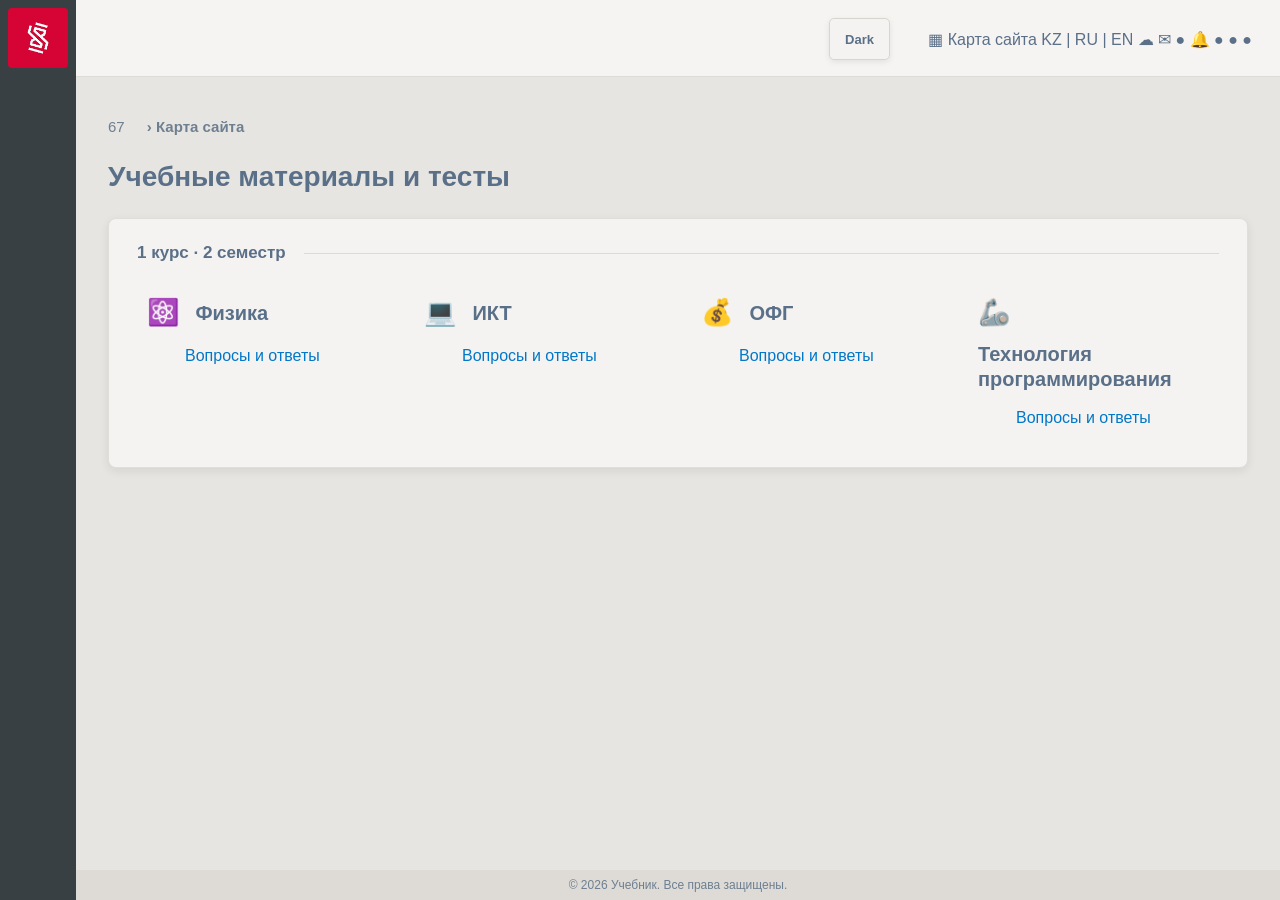
<file: index.html>
<!DOCTYPE html>
<html lang="ru">
<head>
  <meta charset="UTF-8" />
  <meta name="viewport" content="width=device-width, initial-scale=1.0" />
  <meta http-equiv="Cache-Control" content="no-cache, no-store, must-revalidate" />
  <meta http-equiv="Pragma" content="no-cache" />
  <meta http-equiv="Expires" content="0" />
  <script>(function(){try{document.documentElement.setAttribute('data-plt-theme',localStorage.getItem('pltTheme')||'light')}catch(e){document.documentElement.setAttribute('data-plt-theme','light')}}());</script>
  <title>Учебник</title>
  <link href="https://fonts.googleapis.com/css2?family=Unbounded:wght@400;700;900&family=Mulish:wght@400;500;600&display=swap" rel="stylesheet" />
  <style>*,*::before,*::after{box-sizing:border-box;margin:0;padding:0}
:root{--bg:#090909;--surface:#111;--border:#252525;--accent:#d7d1c5;--accent2:#7dd3a4;--text:#f4f1ea;--muted:#9c968b}
body{background:var(--bg);color:var(--text);font-family:'Mulish',sans-serif;min-height:100vh;display:flex;flex-direction:column;align-items:center;letter-spacing:0;overflow-x:hidden}
header{width:100%;max-width:1040px;padding:58px 20px 0}
.label{font-family:'Unbounded',sans-serif;font-size:12px;letter-spacing:.08em;color:var(--muted);margin-bottom:18px}
h1{font-family:'Unbounded',sans-serif;max-width:760px;font-size:clamp(2.4rem,6vw,5.4rem);font-weight:900;line-height:.98;color:var(--text);margin-bottom:12px}
main{width:100%;max-width:1040px;padding:0 20px 80px}
.semester-block{margin-top:46px;margin-bottom:48px}
.semester-header{display:flex;align-items:center;gap:18px;margin-bottom:16px}
.semester-badge{font-family:'Unbounded',sans-serif;font-size:11px;letter-spacing:.08em;text-transform:uppercase;color:var(--muted);white-space:nowrap}
.semester-line{flex:1;height:1px;background:var(--border)}
.subjects{display:grid;grid-template-columns:repeat(auto-fit,minmax(230px,1fr));gap:12px}
.subject-card{display:block;min-height:168px;text-decoration:none;background:var(--surface);border:1px solid var(--border);border-radius:6px;padding:22px;transition:border-color .16s,transform .16s,background .16s;position:relative;overflow:hidden}
.subject-card:hover{border-color:#6d675f;transform:translateY(-2px);background:#151515}
.card-icon{width:38px;height:38px;display:grid;place-items:center;border-radius:6px;background:#181818;border:1px solid #2c2c2c;font-size:23px;margin-bottom:24px}
.card-title{font-family:'Unbounded',sans-serif;font-size:clamp(14px,1.08vw,16px);font-weight:700;line-height:1.35;color:var(--text);margin-bottom:6px}
.card-meta{font-size:13px;line-height:1.5;color:var(--muted)}
.card-arrow{position:absolute;top:18px;right:18px;font-size:18px;color:var(--muted);transition:color .16s}
.subject-card:hover .card-arrow{color:var(--text)}
footer{color:#5f5a54;font-size:12px;padding-bottom:32px}
/* PLATONUS THEME */
:root{--plt-bg:#e7e5e1;--plt-panel:#f4f3f1;--plt-sidebar:#384044;--plt-red:#e4003f;--plt-blue:#5a6f88;--plt-link:#0077c8;--plt-border:#d8d5cf;--plt-text:#263241;--plt-muted:#7f858b}
body{display:block;background:var(--plt-bg);color:var(--plt-text);font-family:Arial,'Mulish',sans-serif;min-height:100vh;padding-left:76px}
body::before{content:"";position:fixed;left:0;top:0;bottom:0;width:76px;background:var(--plt-sidebar);z-index:20}
body::after{content:"";position:fixed;left:76px;top:0;right:0;height:76px;background:#f5f4f2;box-shadow:0 1px 0 rgba(0,0,0,.04);z-index:40}
header{max-width:none;width:auto;padding:118px 32px 0 32px;position:relative;z-index:45}
header::before{content:"";position:fixed;left:8px;top:8px;width:60px;height:60px;background:url("[data-uri]") center/cover no-repeat;z-index:60;border-radius:4px}
header::after{content:"▦  Карта сайта    KZ | RU | EN   ☁   ✉  ●   🔔  ●   ●   ●";position:fixed;right:28px;top:18px;height:42px;display:flex;align-items:center;color:#5a6f88;font:400 16px Arial,sans-serif;z-index:55}
.label{color:#6d7f91;font:400 15px Arial,sans-serif;letter-spacing:0;margin:0 0 24px}
.label::before{content:"";display:none}
.label::after{content:"  ›  Карта сайта";margin-left:18px;font-weight:700}
h1{max-width:none;color:var(--plt-blue);font-family:Arial,'Mulish',sans-serif;font-size:28px;font-weight:700;line-height:1.25;margin:0 0 24px;text-transform:none}
main{max-width:none;width:auto;padding:0 32px 80px;position:relative;z-index:2}
.semester-block{margin:0;background:var(--plt-panel);border:1px solid #e0ded9;border-radius:8px;box-shadow:0 3px 10px rgba(0,0,0,.08);padding:24px 28px}
.semester-header{margin:0 0 22px;gap:18px}
.semester-badge{font-family:Arial,sans-serif;font-size:17px;font-weight:700;color:var(--plt-blue);letter-spacing:0;text-transform:none}
.semester-line{background:#ddd9d3}
.subjects{grid-template-columns:repeat(4,minmax(180px,1fr));gap:26px}
.subject-card{min-height:158px;background:transparent;border:0;border-radius:6px;padding:12px 10px;color:var(--plt-link);box-shadow:none}
.subject-card:hover{background:#eeecea;border-color:transparent;transform:none}
.card-icon{width:auto;height:auto;display:inline-block;background:transparent;border:0;color:#555;font-size:26px;margin:0 12px 14px 0;vertical-align:middle}
.card-title{display:inline-block;color:var(--plt-blue);font-family:Arial,sans-serif;font-size:20px;font-weight:700;line-height:1.25;margin:0 0 12px;vertical-align:middle}
.card-meta{display:block;color:var(--plt-link);font-size:16px;line-height:1.7;margin-left:38px}
.card-arrow{display:none}
footer{position:fixed;left:76px;right:0;bottom:0;background:#dedbd6;color:#6d7f91;text-align:center;padding:8px 0;font-size:12px;z-index:35}
.theme-toggle{position:fixed;right:390px;top:18px;height:42px;z-index:70;padding:0 15px;border:1px solid var(--plt-border);border-radius:5px;background:var(--plt-panel);color:var(--plt-blue);font:700 13px Arial,sans-serif;box-shadow:0 2px 6px rgba(0,0,0,.08);cursor:pointer}
.theme-toggle:hover{border-color:#c4beb5;background:#eeece8}
html[data-plt-theme="dark"]{--plt-bg:#202326;--plt-panel:#2a2e32;--plt-sidebar:#242a2e;--plt-blue:#c4d0dd;--plt-link:#71b8ef;--plt-border:#3c4248;--plt-text:#eef2f5;--plt-muted:#9ca8b3;color-scheme:dark}
html[data-plt-theme="dark"] body::after{background:#262a2e;box-shadow:0 1px 0 rgba(255,255,255,.05)}
html[data-plt-theme="dark"] header::after{color:#c4d0dd}
html[data-plt-theme="dark"] .label{color:#9ca8b3}
html[data-plt-theme="dark"] .label::after{color:#b5c3d0}
html[data-plt-theme="dark"] .semester-block{background:var(--plt-panel);border-color:#3c4248;box-shadow:0 3px 12px rgba(0,0,0,.22)}
html[data-plt-theme="dark"] .semester-line{background:#3c4248}
html[data-plt-theme="dark"] .subject-card:hover{background:#30353a}
html[data-plt-theme="dark"] footer{background:#262a2e;color:#9ca8b3}
html[data-plt-theme="dark"] .theme-toggle{background:#30353a;border-color:#47505a;color:#eef2f5}
@media(max-width:900px){
  body{padding-left:0 !important}
  body::before,body::after,header::before,header::after,
  .label::before,.label::after{display:none !important}

  header{padding:14px 14px 0 !important;width:100% !important;max-width:none !important}

  .label{font:400 13px Arial,sans-serif !important;color:var(--plt-muted) !important;letter-spacing:0 !important;margin:0 0 8px !important}

  h1{font-family:Arial,sans-serif !important;font-size:20px !important;font-weight:700 !important;color:var(--plt-blue) !important;margin:0 0 14px !important;line-height:1.3 !important}

  main{max-width:none !important;width:100% !important;padding:0 0 70px !important}

  /* Семестровый блок — убираем карточку, делаем плоским */
  .semester-block{background:transparent !important;border:0 !important;box-shadow:none !important;border-radius:0 !important;padding:0 !important;margin:0 !important}

  .semester-header{padding:10px 14px 8px !important;margin:0 0 2px !important;background:var(--plt-panel) !important;border-bottom:1px solid var(--plt-border) !important;gap:12px !important}

  .semester-badge{font:700 14px Arial,sans-serif !important;color:var(--plt-blue) !important;text-transform:none !important;letter-spacing:0 !important}

  .semester-line{background:var(--plt-border) !important}

  /* Карточки — список строк */
  .subjects{display:flex !important;flex-direction:column !important;gap:0 !important;grid-template-columns:unset !important}

  .subject-card{
    display:flex !important;align-items:center !important;
    min-height:unset !important;height:68px !important;
    background:var(--plt-panel) !important;
    border:0 !important;border-bottom:1px solid var(--plt-border) !important;border-radius:0 !important;
    padding:0 14px !important;
    position:relative !important;transform:none !important;
  }
  .subject-card:hover,.subject-card:active{background:#e4e1dc !important;transform:none !important}
  html[data-plt-theme="dark"] .subject-card{background:var(--plt-panel) !important;border-color:#3c4248 !important}
  html[data-plt-theme="dark"] .subject-card:active{background:#30353a !important}

  /* Иконка */
  .card-icon{
    width:38px !important;height:38px !important;
    display:flex !important;align-items:center !important;justify-content:center !important;
    background:#edeae6 !important;border:1px solid #d8d5cf !important;border-radius:8px !important;
    font-size:20px !important;
    margin:0 13px 0 0 !important;
    flex-shrink:0;vertical-align:unset !important;
  }
  html[data-plt-theme="dark"] .card-icon{background:#30353a !important;border-color:#3c4248 !important}

  /* Текст */
  .card-title{
    display:block !important;
    font:700 15px Arial,sans-serif !important;
    color:var(--plt-text) !important;
    margin:0 0 2px !important;line-height:1.3 !important;
    vertical-align:unset !important;
    white-space:nowrap;overflow:hidden;text-overflow:ellipsis;
  }
  .card-meta{display:block !important;font:400 12px Arial,sans-serif !important;color:var(--plt-muted) !important;margin:0 !important;line-height:1.3 !important}

  /* Стрелка */
  .card-arrow{display:flex !important;position:static !important;font-size:18px !important;color:#bbb !important;margin-left:auto;flex-shrink:0}

  /* Кнопка темы */
  .theme-toggle{position:fixed !important;right:14px !important;top:14px !important;height:34px !important;padding:0 12px !important;font-size:12px !important;z-index:100}

  /* Footer */
  footer{position:fixed !important;left:0 !important;right:0 !important;bottom:0 !important;background:#dedbd6 !important;color:#6d7f91 !important;text-align:center !important;padding:9px 0 !important;font-size:11px !important;z-index:50 !important}
  html[data-plt-theme="dark"] footer{background:#1c1f22 !important;color:#9ca8b3 !important}
}</style>
</head>
<body>

  <header>
    <p class="label">67</p>
    <h1>Учебные материалы и тесты</h1>
  </header>

  <main>

    <div class="semester-block">
      <div class="semester-header">
        <span class="semester-badge">1 курс · 2 семестр</span>
        <div class="semester-line"></div>
      </div>
      <div class="subjects">

        <a href="physicss67.html" class="subject-card">
          <span class="card-icon">⚛️</span>
          <div class="card-title">Физика</div>
          <div class="card-meta">Вопросы и ответы</div>
          <span class="card-arrow">→</span>
        </a>

        <a href="ikt.html" class="subject-card">
          <span class="card-icon">💻</span>
          <div class="card-title">ИКТ</div>
          <div class="card-meta">Вопросы и ответы</div>
          <span class="card-arrow">→</span>
        </a>

        <a href="ofg.html" class="subject-card">
          <span class="card-icon">💰</span>
          <div class="card-title">ОФГ</div>
          <div class="card-meta">Вопросы и ответы</div>
          <span class="card-arrow">→</span>
        </a>

        <a href="tp.html" class="subject-card">
          <span class="card-icon">🦾</span>
          <div class="card-title">Технология программирования</div>
          <div class="card-meta">Вопросы и ответы</div>
          <span class="card-arrow">→</span>
        </a>

      </div>
    </div>

    

  </main>

  <footer>© 2026 Учебник. Все права защищены.</footer>

<script>
(function(){
  function applyTheme(theme){
    document.documentElement.setAttribute('data-plt-theme',theme);
    try{localStorage.setItem('pltTheme',theme)}catch(e){}
    document.querySelectorAll('.theme-toggle').forEach(function(btn){
      btn.textContent=theme==='dark'?'Light':'Dark';
    });
  }
  document.addEventListener('DOMContentLoaded',function(){
    if(!document.querySelector('.theme-toggle')){
      var btn=document.createElement('button');
      btn.type='button';
      btn.className='theme-toggle';
      document.body.appendChild(btn);
    }
    applyTheme(document.documentElement.getAttribute('data-plt-theme')||'light');
    document.querySelectorAll('.theme-toggle').forEach(function(btn){
      btn.addEventListener('click',function(){
        applyTheme((document.documentElement.getAttribute('data-plt-theme')||'light')==='dark'?'light':'dark');
      });
    });
  });
}());
</script>
</body>
</html>
</file>
